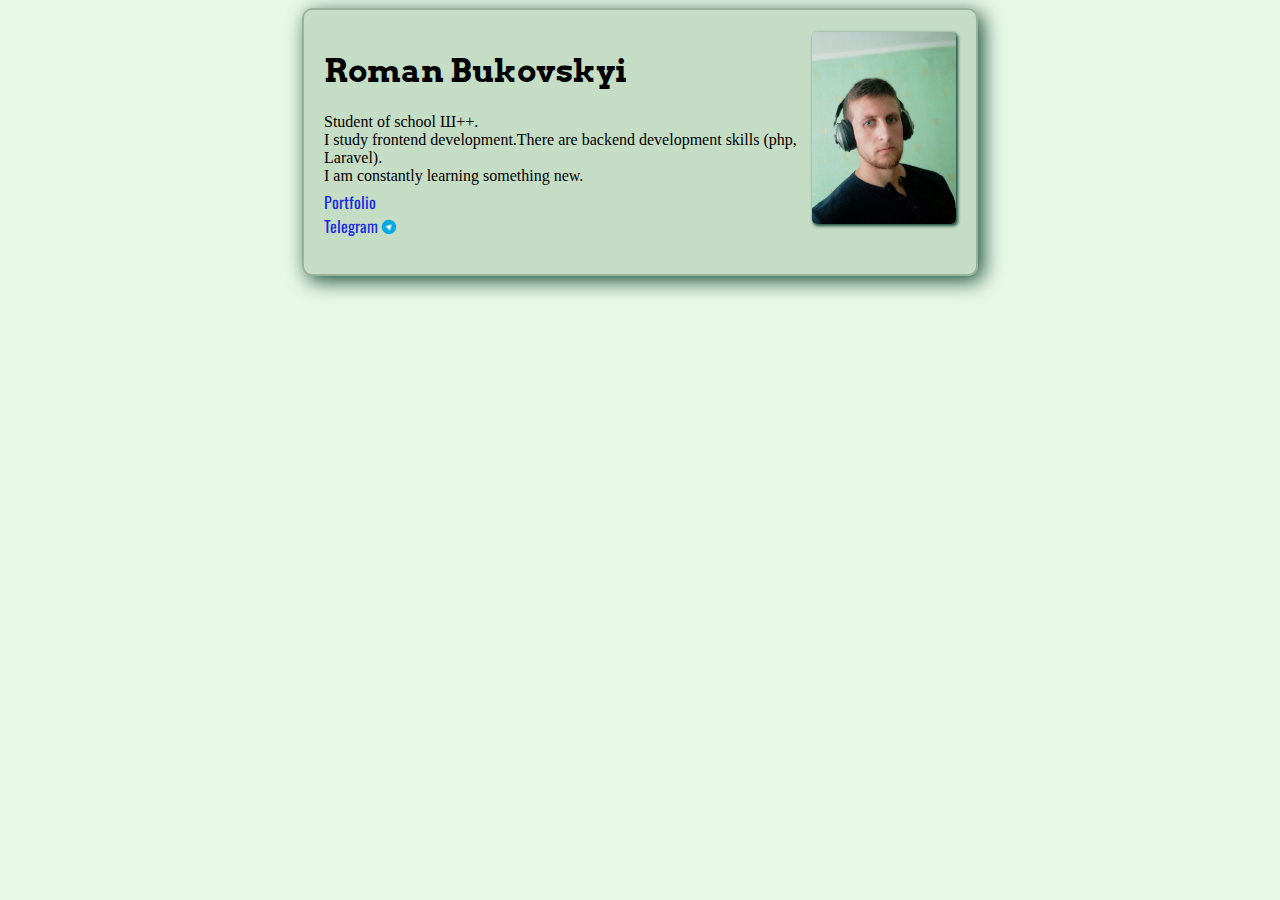
<file: index.html>
<!DOCTYPE html>
<html lang="en-ua">
    <head>
        <meta charset="utf-8">
        <meta name="viewport" content="width=device-width, initial-scale=1.0">
        <title>Resume</title>
        <link rel="stylesheet" href="../css/style.css">
        <link rel="preconnect" href="https://fonts.googleapis.com">
        <link rel="preconnect" href="https://fonts.gstatic.com" crossorigin>
        <link href="https://fonts.googleapis.com/css2?family=Grey+Qo&family=Oswald:wght@200&display=swap" rel="stylesheet">
        <link rel="preconnect" href="https://fonts.googleapis.com">
        <link rel="preconnect" href="https://fonts.gstatic.com" crossorigin>
        <link href="https://fonts.googleapis.com/css2?family=Arvo&display=swap" rel="stylesheet">
    </head>

    <body>
        <div class="wraper">
            <img src="../images/avatar.jpg" alt="Avatar" class="avatar">

            <h1>Roman Bukovskyi</h1>

            <p class="bio">
                Student of school Ш++. <br>I study frontend development.There are backend development skills (php, Laravel). <br>
                I am constantly learning something new. <br>                
            </p>

            <a class="portfolio" href="../di-gi">Portfolio</a>

            <a class="telegram" href="https://t.me/demos89">
                <p>Telegram<img class="icon" src="../images/telegram-ico.png" alt="telegram icon"></p>
            </a>         
        </div>
    </body>
</html>
</file>
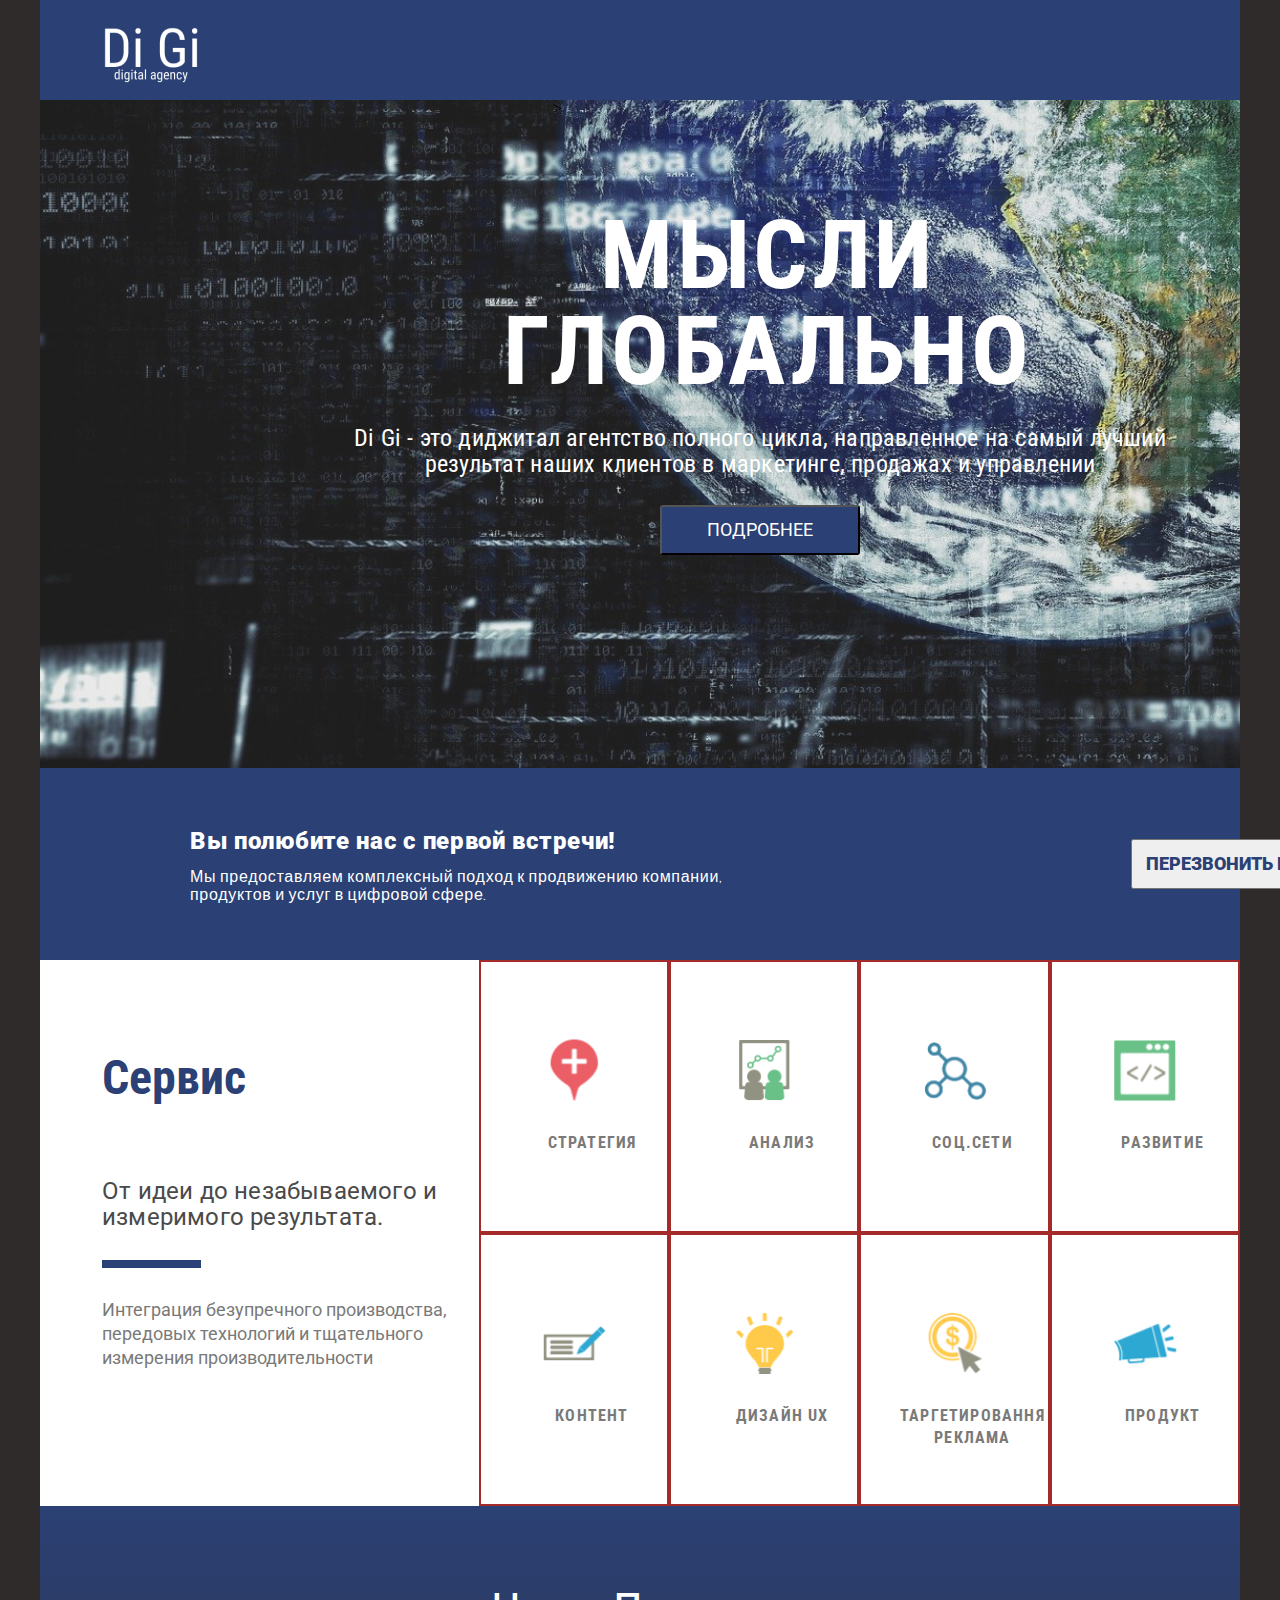
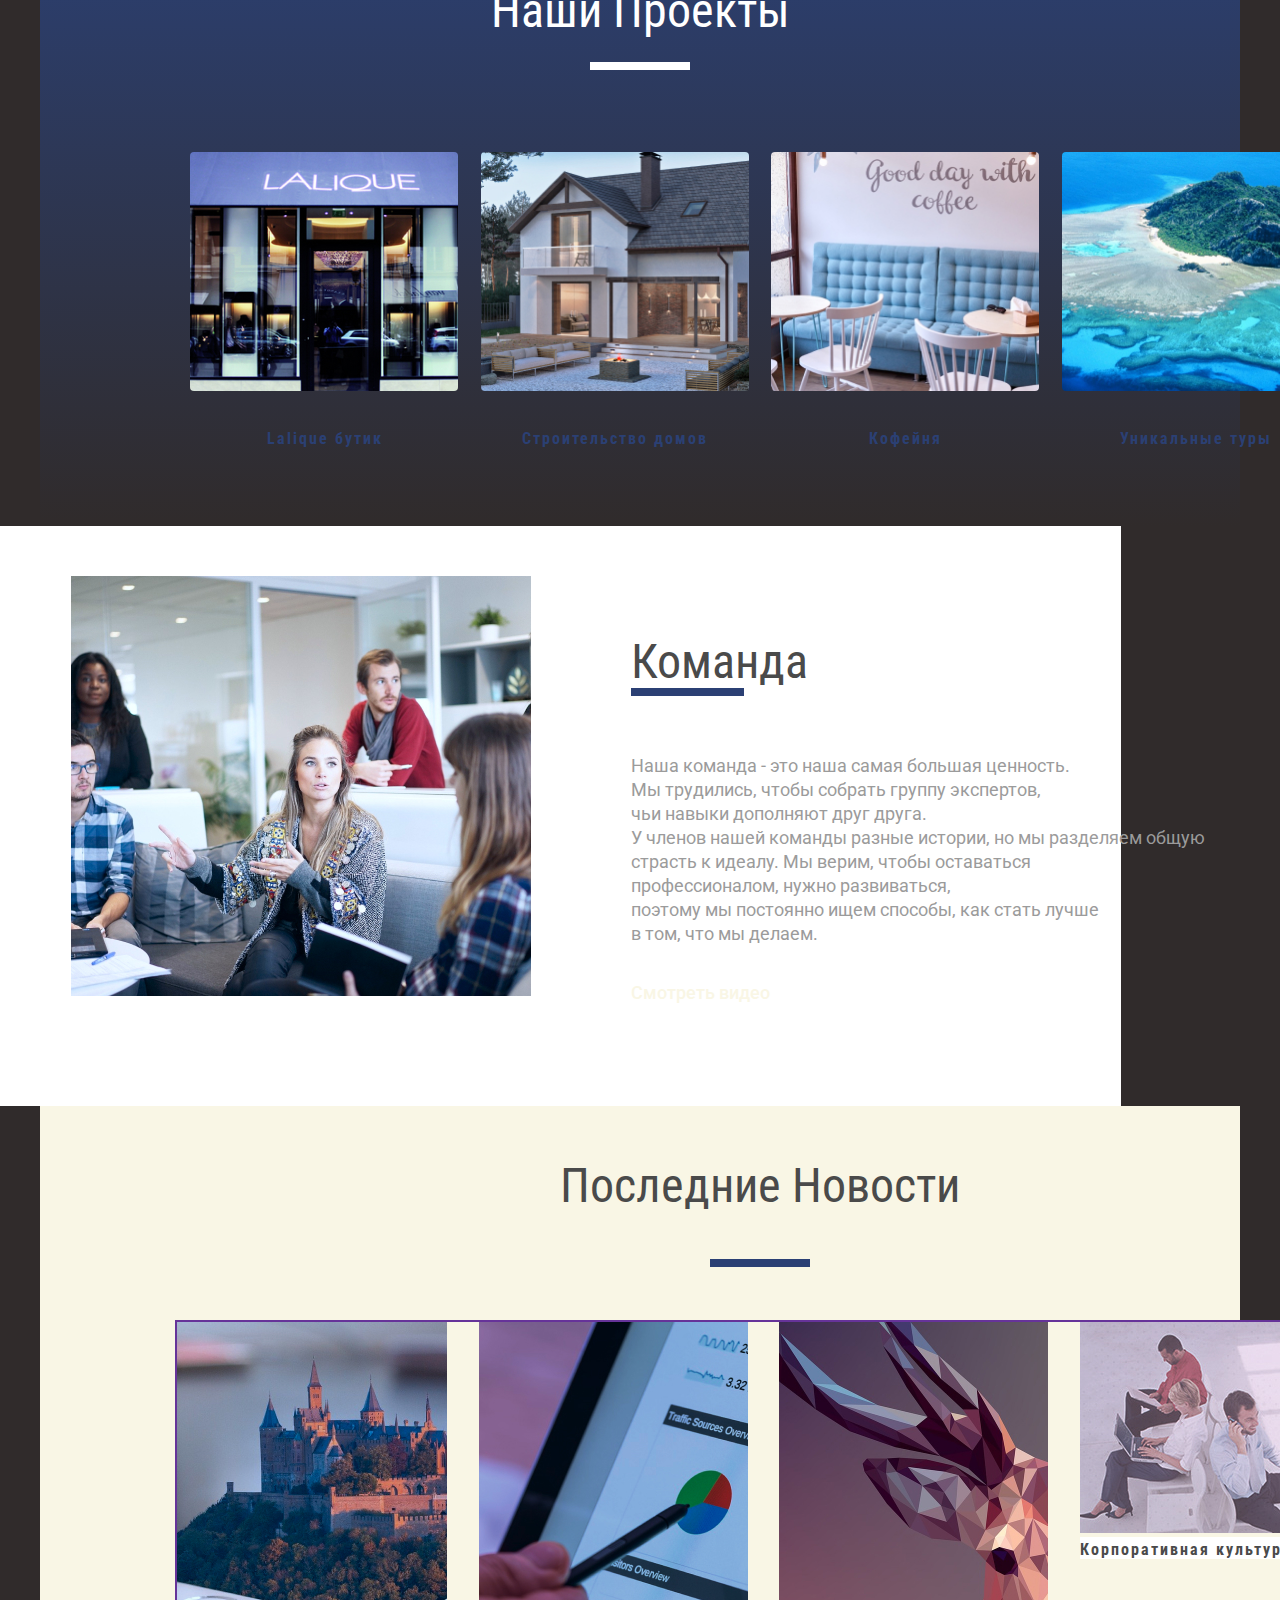
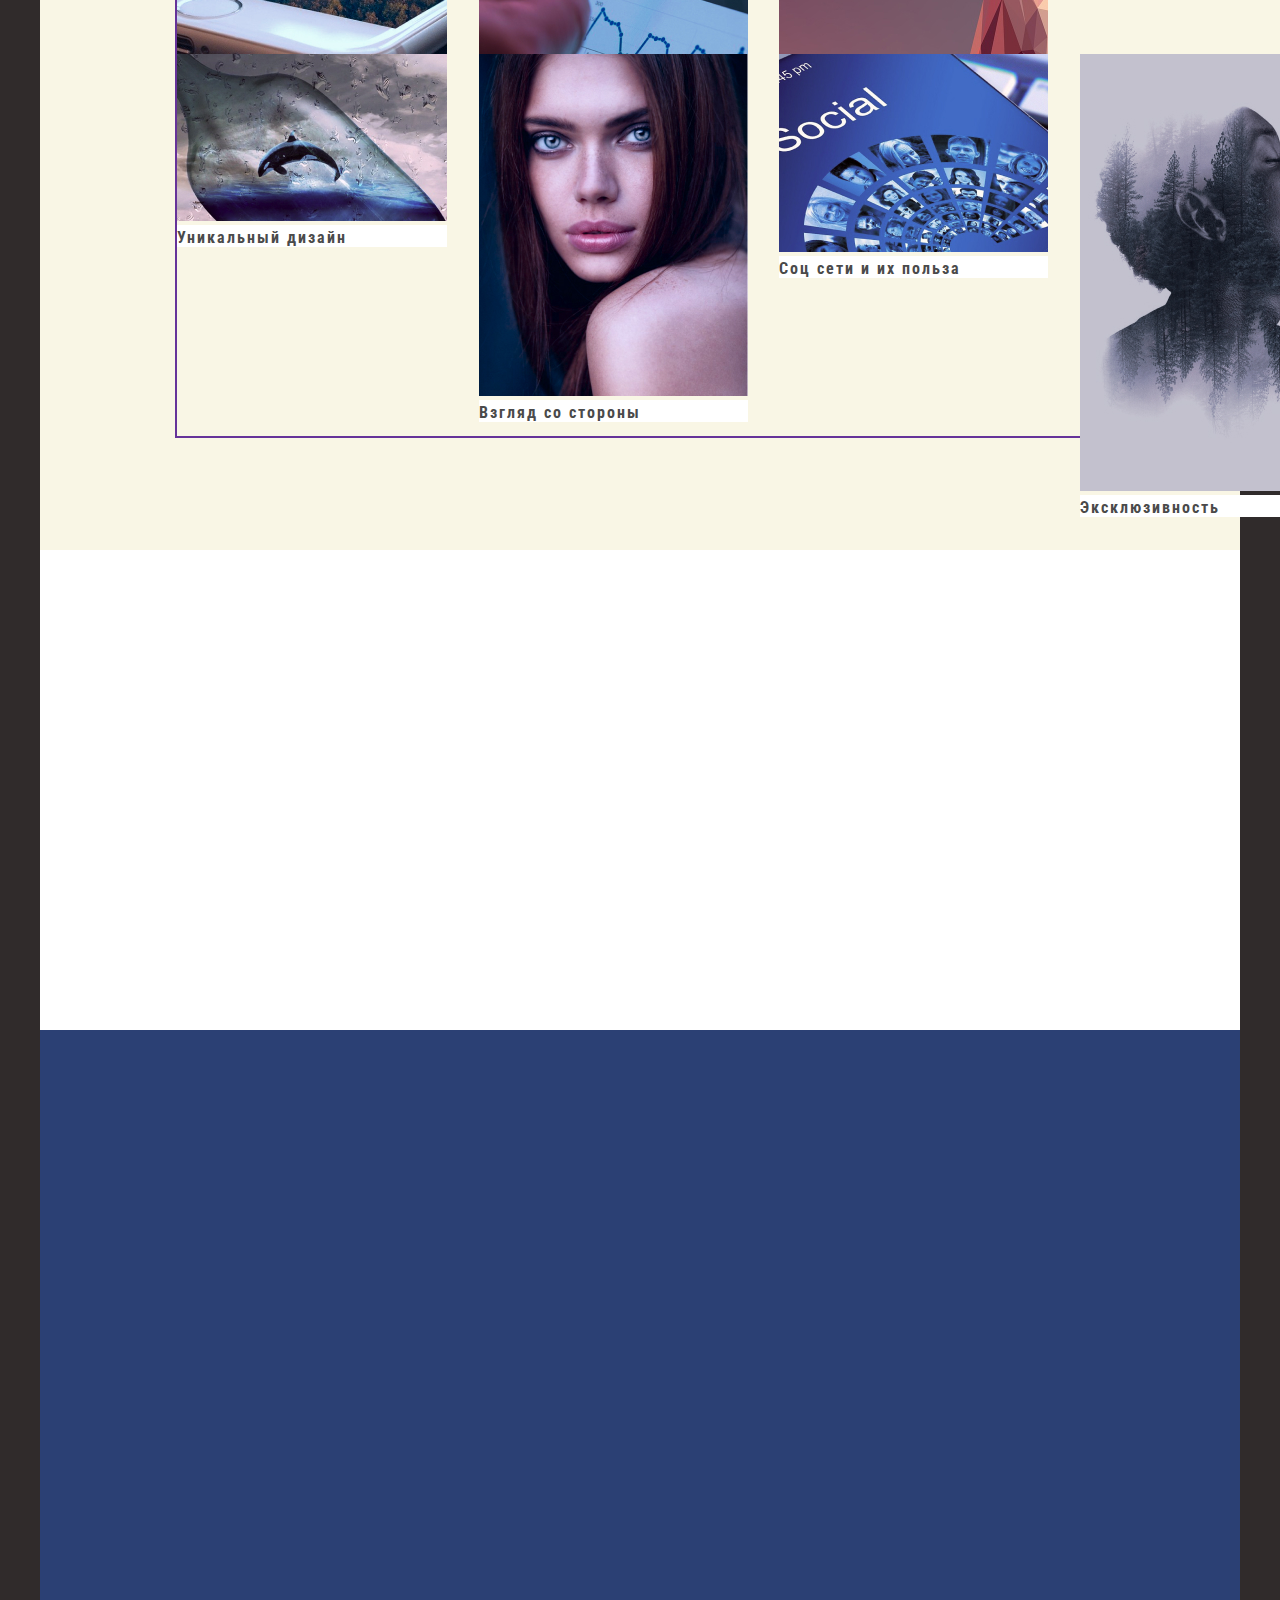
<file: di-gi/index.html>
<!DOCTYPE html>
<html lang="en">
<head>
  <meta charset="UTF-8">
  <meta name="viewport" content="width=device-width, initial-scale=1.0">
  <meta http-equiv="X-UA-Compatible" content="ie=edge">
  <title>Мысли глобально</title>
  <link rel="stylesheet" href="css/normalize.css">
  <link rel="stylesheet" href="css/style.css">
  <link rel="preconnect" href="https://fonts.googleapis.com">
  <link rel="preconnect" href="https://fonts.gstatic.com" crossorigin>
  <link href="https://fonts.googleapis.com/css2?family=Roboto+Condensed:wght@300&display=swap" rel="stylesheet">
  <link rel="preconnect" href="https://fonts.googleapis.com">
  <link rel="preconnect" href="https://fonts.gstatic.com" crossorigin>
  <link href="https://fonts.googleapis.com/css2?family=Roboto:wght@100&display=swap" rel="stylesheet">
  <link rel="preconnect" href="https://fonts.googleapis.com">
  <link rel="preconnect" href="https://fonts.gstatic.com" crossorigin>
  <link href="https://fonts.googleapis.com/css2?family=Dosis:wght@200&display=swap" rel="stylesheet">

  <link rel="preconnect" href="https://fonts.googleapis.com">
  <link rel="preconnect" href="https://fonts.gstatic.com" crossorigin>
  <link href="https://fonts.googleapis.com/css2?family=Roboto:wght@300&display=swap" rel="stylesheet">
  <link rel="preconnect" href="https://fonts.googleapis.com">
  <link rel="preconnect" href="https://fonts.gstatic.com" crossorigin>
  <link href="https://fonts.googleapis.com/css2?family=Roboto+Condensed:wght@700&display=swap" rel="stylesheet">
</head>
<body>
  <div class="wraper">
    <header>
      <img src="images/Group 2 1.png" alt="Company logo" class="logo">    
      <img src="images/menu-button.png" alt="menu button" class="menu-button">
    </header>
  
    <div class="intro">
      <h1>МЫСЛИ <br> ГЛОБАЛЬНО</h1>
        <p>Di Gі - это диджитал агентство полного цикла, направленное на самый 
         лучший <br> результат наших клиентов в маркетинге, продажах и управлении </p>
        <button class="info" onclick="location.href='/'" type="button" >ПОДРОБНЕЕ</button>>
    </div>  
  
    <div class="promo">
      <div class="promo-text">
        <h1>Вы полюбите нас с первой встречи!</h1>
        <p>Мы предоставляем комплексный подход к продвижению компании,<br> продуктов и услуг в цифровой сфере.</p>
      </div>
      <button class="call-me" onclick="location.href='/'" type="button">ПЕРЕЗВОНИТЬ МНЕ</button>
    </div>  
  
    <div class="servises">
      <div class="content">
        <h1>Сервис</h1>
          <div class="content-text">
            <h2>От идеи до незабываемого и<br> измеримого результата.</h2>
            <div class="line"></div>
            <p>Интеграция безупречного производства,<br> передовых технологий и тщательного<br> измерения производительности</p>
          </div>
      </div>
      <div class="items">
        <div class="servis">
          <div class="border">
            <div class="object">
              <img class="icon" src="images/items/SEO Icons (8).png" alt="">
            </div>
            <h2 class="strategy">Стратегия</h2>
            <p class="invisible">Разработаем для вас стратегию и пошаговый<br> план выполнения</p>
            <a class="invisible" href="">Подробнее&#8594</a>
          </div>
        </div>     
        <div class="servis">
          <div class="border">
            <div class="object">
              <img class="icon" src="images/items/SEO Icons (10).svg" alt="">
            </div>
            <h2>Анализ</h2>
            <p class="invisible">Разработаем для вас стратегию и пошаговый<br> план выполнения</p>
            <a class="invisible" href="">Подробнее&#8594</a>
          </div>
        </div>
        <div class="servis">
          <div class="border">
            <div class="object">
              <img class="icon" src="images/items/SEO Icons (18).png" alt="">
            </div>
            <h2>Соц.сети</h2>
            <p class="invisible">Разработаем для вас стратегию и пошаговый<br> план выполнения</p>
            <a class="invisible" href="">Подробнее&#8594</a>
          </div>
        </div>
         <div class="servis">
          <div class="border">
            <div class="object">
              <img class="icon" src="images/items/SEO Icons (34).png" alt="">
            </div>
            <h2>Развитие</h2>
            <p class="invisible">Разработаем для вас стратегию и пошаговый<br> план выполнения</p>
            <a class="invisible" href="">Подробнее&#8594</a>
          </div>
        </div>
        <div class="servis">
          <div class="border">
            <div class="object">
              <img class="icon" src="images/items/SEO Icons (33).png" alt="">
            </div>
            <h2>Контент</h2>
            <p class="invisible">Разработаем для вас стратегию и пошаговый<br> план выполнения</p>
            <a class="invisible" href="">Подробнее&#8594</a>
          </div>
        </div>
        <div class="servis">
          <div class="border">
            <div class="object">
              <img class="icon" src="images/items/SEO Icons (21).png" alt="">
            </div>
            <h2>Дизайн UX</h2>
            <p class="invisible">Разработаем для вас стратегию и пошаговый<br> план выполнения</p>
            <a class="invisible" href="">Подробнее&#8594</a>
          </div>
        </div>
        <div class="servis">
          <div class="border">
            <div class="object">
              <img class="icon" src="images/items/SEO Icons (9).png" alt="">
            </div>
            <h2>Таргетировання<br>реклама</h2>
            <p class="invisible">Разработаем для вас стратегию и пошаговый<br> план выполнения</p>
            <a class="invisible" href="">Подробнее&#8594</a>
          </div>
        </div>
        <div class="servis">
          <div class="border">
            <div class="object">
              <img class="icon" src="images/items/SEO Icons (27).png" alt="">
            </div>
            <h2>Продукт</h2>
            <p class="invisible">Разработаем для вас стратегию и пошаговый<br> план выполнения</p>
            <a class="invisible" href="">Подробнее</a>
          </div>
        </div>
      </div>
    </div>  
  
    <div class="resent-work">
      <div class="title">
        <h1>Наши проекты</h1>
        <div class="line-work"></div>
      </div>
      <div class="work-photo">
        <div class="photo">
          <div class="info-bg">
            <img class="info-icon" src="images/icons/info button.png" alt="">
            <img class="search-icon" src="images/icons/search.png" alt="">
          </div>
          <img class="portfolio-image" src="images/portfolio/portfolio-1.jpg" alt="">
          <h2>Lalique бутик</h2>
        </div>
        <div class="photo">
          <div class="info-bg">
            <img class="info-icon" src="images/icons/info button.png" alt="">
            <img class="search-icon" src="images/icons/search.png" alt="">
          </div>
          <img class="portfolio-image" src="images/portfolio/portfolio-2.jpg" alt="">
          <h2>Строительство домов</h2>
        </div>
        <div class="photo">
          <div class="info-bg">
            <img class="info-icon" src="images/icons/info button.png" alt="">
            <img class="search-icon" src="images/icons/search.png" alt="">
          </div>
          <img class="portfolio-image" src="images/portfolio/portfolio-3.jpg" alt="">
          <h2>Кофейня</h2>
        </div>
        <div class="photo">
          <div class="info-bg">
            <img class="info-icon" src="images/icons/info button.png" alt="">
            <img class="search-icon" src="images/icons/search.png" alt="">
          </div>
          <img class="portfolio-image" src="images/portfolio/portfolio-4.jpg" alt="">
          <h2>Уникальные туры</h2>
        </div>
      </div>
    </div>
    
    <div class="team">
      <div class="image">
        <img src="images/video.jpg" alt="">
      </div>
      <div class="team-title">
        <h1>Команда</h1>
        <div class="line3"></div>
      </div>      
      <p>
        Наша команда - это наша самая большая ценность.<br> 
        Мы трудились, чтобы собрать группу  экспертов,<br>
         чьи навыки дополняют друг друга.<br> 
        У членов нашей команды разные истории, но мы разделяем общую<br> 
        страсть к идеалу. Мы верим, чтобы оставаться<br>
        профессионалом, нужно развиваться, <br>
        поэтому мы постоянно ищем способы, как стать лучше <br>
        в том, что мы делаем.
      </p>
      <div class="team-button">
        <h3>Смотреть видео</h3>
      </div>
    </div>
   
    <div class="lastest-news">
      <h1>Последние новости</h1>
      <div class="line4"></div>
      <div class="galery">
          <div>
            <img src="images/news-1.jpg" alt="">
            <h3>3Д в брендинге</h3>
          </div>
          <div>
            <img src="images/news-2.jpg" alt="">
            <h3>Контекстная реклама</h3>
          </div>
          <div>
            <img src="images/news-3.jpg" alt="">
            <h3>Графика</h3>
          </div>
          <div class="four">
            <img src="images/news-4.jpg" alt="">
            <h3>Корпоративная культура</h3>
          </div>
          <div>
            <img src="images/news-5.jpg" alt="">
            <h3>Уникальный дизайн</h3>
          </div>
          <div>
            <img src="images/news-6.jpg" alt="">
            <h3>Взгляд со стороны</h3>
          </div>
          <div>
            <img src="images/news-7.jpg" alt="">
            <h3>Соц сети и их польза</h3>
          </div>
          <div class="eight">
            <img src="images/news-8.jpg" alt="">
            <h3>Эксклюзивность</h3>
          </div>
      </div>
    </div>

    <div class="testimonial">
      
    </div>

    <div class="footer">

    </div>

  </div>
  <script src="https://ajax.googleapis.com/ajax/libs/jquery/3.4.1/jquery.min.js"></script>
  <script src="js/main.js"></script>
</body>
</html>
</file>
<file: css/style.css>
body {
    background-color: rgba(141, 219, 134, 0.2);
}

.wraper {
    align-items: center;
    width: 50%;
    max-width: 50%;
    margin-left: auto;
    margin-right: auto;
    padding: 20px;
    border: 2px solid rgb(106, 138, 106, .5);
    border-radius: 10px;  
    background-color: rgb(66, 117, 66, 0.2);
    box-shadow: 5px 5px 20px rgb(26, 77, 61);
}

.avatar {
    float:right;
    height:12em;
    margin-top: .1em;
    border-radius: 5px;
    box-shadow: .1em .1em .2em rgb(26, 77, 61);
}

.avatar:hover {
    box-shadow: .2em .2em .3em rgb(26, 77, 61);
}

h1 {
    /*font-family: 'Times New Roman', Times, serif;*/
    font-family: 'Arvo', serif;
}

.bio {
    font-family: Georgia, 'Times New Roman', Times, serif;
    margin-bottom: 5px;
}

.portfolio {
    display: inline;
    text-decoration: none;
    margin: 0;
    font-family: 'Oswald', sans-serif;
    color: rgb(24, 44, 224);
}

.portfolio:hover {
    text-shadow: .1em .1em .2em rgb(107, 172, 245);
}

.telegram {
    display: inline;
    text-decoration: none;
}

.telegram p {
    margin-top: 0px;
    font-family: 'Oswald', sans-serif;
    color: rgb(24, 44, 224);
}

.icon {
    vertical-align: text-bottom;
    height: 1em;
    padding: .2em;
}

.telegram:hover {
    text-shadow: .1em .1em .2em rgb(107, 172, 245);
    text-decoration: none;
}
</file>
<file: di-gi/css/style.css>
.wraper {
    background-color: rgb(48, 43, 43);
    max-width: 100%;
    padding-left: 40px;
    padding-right: 40px;
    margin-left: auto;
    margin-right: auto;
}

.intro {    
    display: flex;
    width: 100%;    
    background-image: linear-gradient(to top, rgba(148, 148, 148, 0.2), rgba(148,148,148,0.2)), url('../images/bg-img.jpg');    
    background-size: cover;  
    height: 668px;   
}

header {
    margin-left: auto;
    margin-right: auto;
    display: flex;
    background-color: #2B4074;
    width: 100%;
   
    height: 100px;
    left: 0px;
    top: 0px;
}

.promo {
    position: relative;
    display: flex;
    width: 100%;
    height: 192px;
    left: 0px;
    top: 0px;
    background-color: #2B4074;
}

.servises {    
    width: 100%;
    height: 546px;
    left: 0px;
    top: 0px;
    background: #FFFFFF;
    mix-blend-mode: normal;
   
}

.logo {
    position: relative;
    width: 100px;
    height: 65.73px;
    left: 61px;
    top: 17px;
}

.menu-button {
    position: relative;
    width: 40px;
    height: 40px;
    left: 1150px;
    top: 30px;
}

div.intro > p {   
    position: absolute; 
    width: 886px;
    height: 60px;
    left: 317px;
    top: 401px;

    font-family: Roboto Condensed;
    font-style: normal;
    font-weight: normal;
    font-size: 24px;
    line-height: 26px;
    letter-spacing: 0.2px;
    /* or 108% */

    align-items: flex-end;
    text-align: center;

    color: #FFFFFF;
}

div.intro > h1 {
    width: 513px;
    height: 192px;
    left: 463px;
    top: 43px;

    font-family: Roboto Condensed;
    font-style: normal;
    font-weight: bold;
    font-size: 96px;
    line-height: 96px;
    /* or 100% */

    position: relative;
    display: flex;
    align-items: flex-end;
    text-align: center;
    letter-spacing: 3.5px;

    color: #FFFFFF;
}

button.info {  
    position: absolute;  
    width: 200px;
    height: 50px;
    left: 660px;
    top: 505px;

    background: #2B4074;
    border-radius: 3px;
    
    color: white;
    font-family: Roboto, sans-serif;
    font-style: normal;
    font-weight: normal;
    font-size: 18px;
    line-height: 18px;
    /* identical to box height, or 100% */

    align-items: center;
}

button.info:hover {
    border: solid 1px white;
    background-color: #3f5794;
}

button.call-me {  
    position: absolute;
    width: 200px;
    height: 50px;
    left: 1091px;
    top: 71px;
}

.promo-text {
    position: absolute;
    width: 796px;
    height: 78px;
    left: 150px;
    top: 41px;
}

.call-me {
    position: absolute;
    width: 169px;
    height: 18px;
    left: 1106px;
    top: 87px;

    font-family: Roboto, sans-serif;
    font-style: normal;
    font-weight: 900;
    font-size: 18px;
    line-height: 18px;
    /* identical to box height, or 100% */

    display: flex;
    align-items: center;
    text-align: center;
    justify-content: center;

    color: #2B4074;
}

.promo-text > h1 {
    position: absolute;
    width: 557px;
    height: 32px;
    left: 0px;
    top: 0px;

    font-family: Roboto, sans-serif;
    font-style: normal;
    font-weight: 900;
    font-size: 24px;
    line-height: 32px;
    letter-spacing: .7px;
    /* identical to box height, or 133% */

    display: flex;
    align-items: flex-end;

    color: #FFFFFF;
}

.promo-text > p {
    position: absolute;
    width: 796px;
    height: 42px;
    left: 0px;
    top: 36px;

    font-family: Dosis, sans-serif;
    font-style: normal;
    font-weight: 300;
    font-size: 16px;
    line-height: 18px;
    letter-spacing: .7px;
    /* or 112% */

    display: flex;
    align-items: flex-end;

    color: #FFFFFF;
}

.servises {
    display: grid;
    grid-template-columns: 36.58% 63.42%;
}

.items {
    display: grid;
    grid-template-columns: repeat(4, 25%);
    grid-template-rows: 50% 50%;
}

.items > div {
    border: solid 2px brown;
}

.line {
    box-sizing: border-box;
    position: absolute;
    width: 98.74px;
    height: 8px;
    left: 0px;
    top: 166.1px;
    border: solid 1px #2B4074;

    background: #2B4074;
}

.content {
    position: relative;
}

.content > h1 {
    position: absolute;
    width: 145px;
    height: 56px;
    left: 62px;
    top: 58px;
    
    font-family: Roboto Condensed;
    font-style: normal;
    font-weight: bold;
    font-size: 48px;
    line-height: 56px;
    display: flex;
    align-items: flex-end;
    
    color: #2B4074; 
}

.content p {
    position: absolute;
    width: 351px;
    height: 68px;
    left: 0px;
    top: 190px;

    font-family: Roboto;
    font-style: normal;
    font-weight: normal;
    font-size: 18px;
    line-height: 24px;
    /* or 133% */

    display: flex;
    align-items: flex-end;

    color: #797979;
}

.content-text {
    position: absolute;
    width: 393px;
    height: 278px;
    left: 62px;
    top: 134px;
}

.content-text > h2 {
    position: absolute;
    width: 393px;
    height: 60px;
    left: 0px;
    top: 56.4px;

    font-family: Roboto;
    font-style: normal;
    font-weight: normal;
    font-size: 24px;
    line-height: 26px;
    letter-spacing: 0.2px;
    /* or 108% */

    display: flex;
    align-items: flex-end;

    color: #4A4A4A;
}

.border h2 {
    position: relative;
    left: 28px;
    width: 150px;
    height: 68px;    
    font-family: Roboto Condensed, sans-serif;
    font-style: normal;
    font-weight: 700;
    font-size: 16px;
    line-height: 22px;
    letter-spacing: 1.2px;
    text-transform: uppercase;
    text-align: center;
    top: 16px;
    
    color: #797979;
}

.servis {   
    padding: 4px 12px 12px 4px;    
}

.border {
    display: inline-block;
    width: 100%;
    height: 73%;
    border: 4px solid transparent;
    position: relative;
    padding-top: 69px;
}

.border:hover  {
    height: 93%;
    border: 4px solid #2B4074;
    cursor: pointer;
    padding-top: 18px;
    transition: 2s;
}

.border:hover .invisible {
    visibility: visible;
}

.object {
    display: flex;
    align-items: center;    
}

.icon {   
    margin-left: auto;
    margin-right: auto;
    width: 64px;
    height: 64px;
}

.border p {
    visibility: hidden;
    position: absolute;
    width: 196px;
    height: 48px;
    left: 8px;
    top: 145px;
    
    font-family: Roboto;
    font-style: normal;
    font-weight: 500;
    font-size: 16px;
    line-height: 18px;
    /* or 112% */
    
    display: flex;
    align-items: flex-end;
    text-align: center;
    
    color: #9B9B9B;
}

.border a {
    font-family: Roboto Condensed;
    font-style: normal;
    font-weight: bold;
    font-size: 16px;
    line-height: 19px;
    display: flex;
    align-items: flex-end;
    text-align: center;
    letter-spacing: 2px;
    position: absolute;
    text-decoration: none;
    text-transform: uppercase;
    top: 220px;
    left: 45px;
    visibility: hidden;
    color: #2B4074;
}

.resent-work {   
    position: relative;
    width: 100%;
    height: 620px;
    left: 0px;
    top: 0px;
    background: linear-gradient(180deg, #2B4074 0%, rgba(43, 64, 116, 0) 100%);
    margin: 0px;
}

.title {    
    position: relative;
    display: block;
    text-transform: capitalize;
    width: 319px;
    height: 84px;
    margin-left: auto;
    margin-right: auto;    
    top: 44px;
    border: solid 1px transparent;
}

.title h1 {
    font-family: Roboto Condensed;
    font-style: normal;
    font-weight: normal;
    font-size: 48px;
    line-height: 56px;
    align-items: flex-end;
    text-align: center;
    margin-bottom: 0px;

    color: #FFFFFF;
}

.line-work {
    box-sizing: border-box;
    position: relative;
    width: 100px;
    height: 8px;
    margin-left: auto;
    margin-right: auto;
    margin-top: 23px;

    background: white;
}

.work-photo {
    position: relative;
    width: 1162px;
    top: 160px;
    left: 150px;
    display: grid;
    grid-template-columns: repeat(4, auto);
}

.photo {
    position: relative;
}

.photo h2 {
    position: relative;
    top: 20px;
    left: 3px;
    width: 263px;
    height: 26px;
    
    font-family: Roboto Condensed;
    font-style: normal;
    font-weight: bold;
    font-size: 16px;
    line-height: 19px;
    /*display: flex;*/
    align-items: flex-end;
    text-align: center;
    letter-spacing: 2px;
    
    color: #2B4074;
}

.info-bg {
    position: absolute;
    left: 13px;
    top: 12px;
    width: 243px;
    height: 217px;
    background: #F9F6E5;
    opacity: 0.8;
    mix-blend-mode: normal;
    border-radius: 4px;
    visibility: hidden;
}

.photo:hover .info-bg {
    visibility: visible;
}

.info-icon {
    position: relative;
    left: 88px;
    top: 91px;
    width: 27px;
    height: 27px;
}

.search-icon {
    position: relative;
    top: 95px;
    left: 98px;
    width: 30px;
    height: 30px;
}

.portfolio-image {
    height: 239px;
    width: 268px;
    left: 0px;
    top: 0px;
    border-radius: 4px;

}


.team {
    position: relative;
    background: #FFFFFF;
    width: 100%;
    height: 580px;
    left: calc(50% - 1440px/2 + 1px);
    /*top: 2095px;*/
}

.image {
    position: absolute;
    width: 460px;
    height: 420px;
    left: 150px;
    top: 50px;
}

.team > img {
    position: relative;
    width: 470px;
    height: 430px;
    left: -3px;
    top: 0px;
}

.team p {
    position: relative;
    width: 584px;
    height: 192px;
    left: 710px;
    top: 120px;

    font-family: Roboto;
    font-style: normal;
    font-weight: normal;
    font-size: 18px;
    line-height: 24px;
    /* or 133% */

    display: flex;
    align-items: flex-end;

    color: #9B9B9B;
}

.team-title {    
    position: relative;
    width: 361px;
    height: 90px;
    left: 710px;
    top: 80px;
}

.line3 {
    position: absolute;
    width: 113.48px;
    height: 8px;
    left: 0px;
    top: 82px;

    background: #2B4074;
}

.team-title h1 {    
    position: absolute;
    width: 192px;
    height: 52px;
    left: 0px;
    top: 0px;

    font-family: Roboto Condensed;
    font-style: normal;
    font-weight: normal;
    font-size: 48px;
    line-height: 56px;
    display: flex;
    align-items: flex-end;

    color: #4A4A4A;
}

.team-button {
    position: absolute;
    width: 230px;
    height: 60px;
    left: 710px;
    top: 440px;
}

.team-button h3 {
    
    width: 160px;
    height: 18px;
    left: 35px;
    top: 21px;

    font-family: Roboto;
    font-style: normal;
    font-weight: 500;
    font-size: 18px;
    line-height: 18px;
    /* identical to box height, or 100% */

    display: flex;
    align-items: flex-end;

    color: #F9F6E5;
}

.lastest-news {
    position: relative;
    background: #F9F6E5;
    height: 1044px;
    width: 100%;
}

.galery img {
    /*position: relative;
    width: 100%;
    height: minmax(210, 400);
    vertical-align: bottom;*/
    margin: 0px;
}

.galery {
    display: grid;
    grid-gap: 31.5px;
    /*align-items: flex-start;
    /*border-collapse: collapse;*/
    grid-template-columns: repeat(4, max-content);
    grid-template-rows: repeat(2, minmax(100px, 300px));
    background-color: #F9F6E5;;
}

.galery {
    border: solid 2px rebeccapurple;
    position: relative;
    width: 1171px;
    height: 714px;
    left: 135px;
    top: 150px;
}

.galery h3 {
    position: absolute;
    left: 0%;
    width: 100%;
    height: 22px;
    margin: 0px;

    /* КОНДЕНС */

    font-family: Roboto Condensed;
    font-style: normal;
    font-weight: bold;
    font-size: 16px;
    line-height: 19px;
    display: flex;
    align-items: flex-end;
    letter-spacing: 2px;

    color: #4A4A4A;
    background-color: white;
}

.galery div {
    position: relative;
    margin-top: 0px;
}

.four {
    height: 210px;
}

.eight {

}

.eight img {
        
}

.lastest-news h1 {
    position: relative;
    width: 401px;
    height: 56px;
    left: 520px;
    top: 52px;
    margin: 0px;

    font-family: Roboto Condensed;
    font-style: normal;
    font-weight: normal;
    font-size: 48px;
    line-height: 56px;
    display: flex;
    align-items: flex-end;
    text-align: center;
    text-transform: capitalize;

    color: #4A4A4A;
}

.line4 {
    position: relative;
    width: 100px;
    height: 8px;
    left: 670px;
    top: 97px;

    background: #2B4074;
}

.testimonial {
    height: 480px;
    background-color: white;
}

.footer {
    height: 639px;
    background-color: #2B4074;
}
</file>
